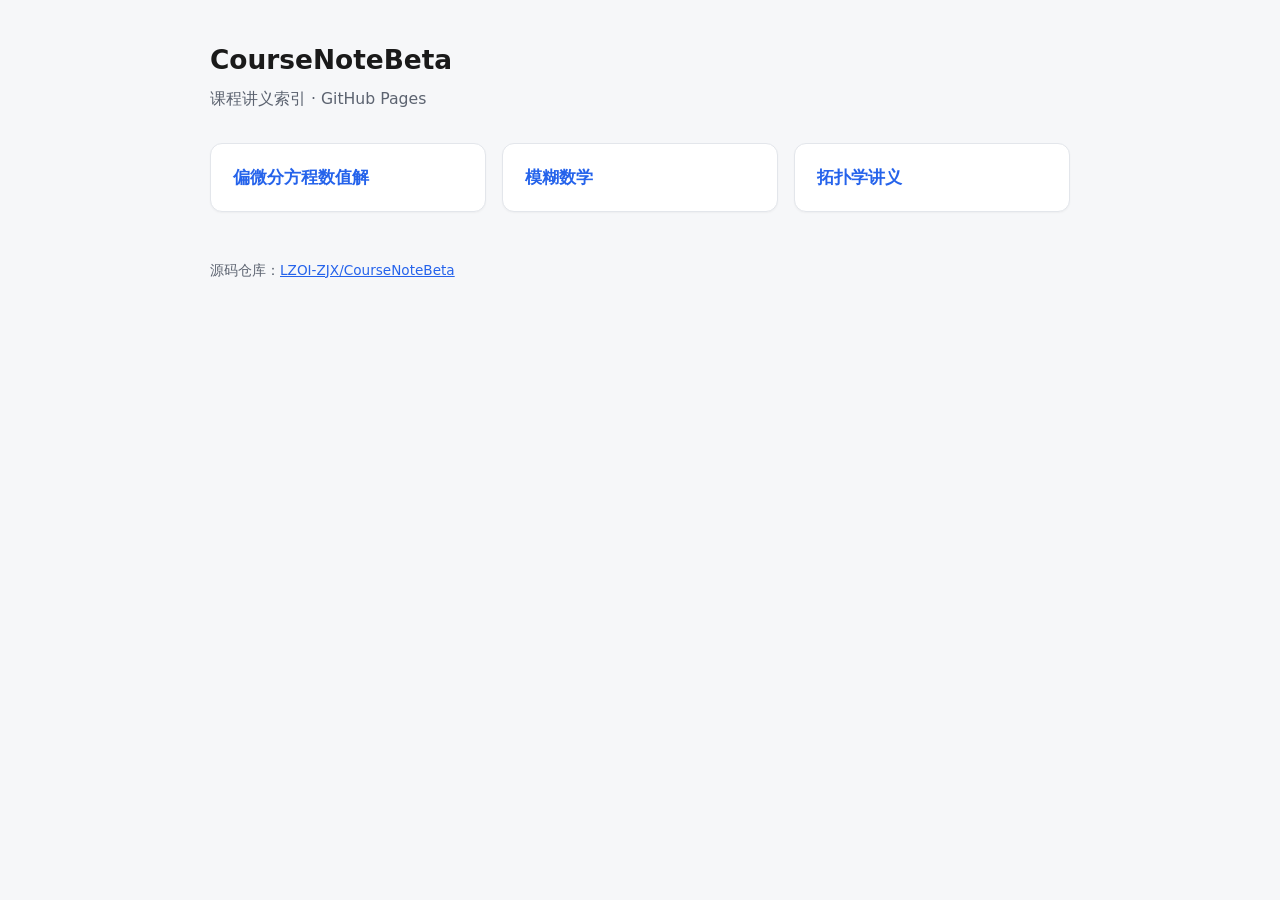
<file: index.html>
<!DOCTYPE html>
<html lang="zh-CN">
<head>
  <meta charset="utf-8" />
  <meta name="viewport" content="width=device-width, initial-scale=1" />
  <title>CourseNoteBeta · 课程笔记导航</title>
  <style>
    :root {
      color-scheme: light dark;
      --bg: #f6f7f9;
      --card: #fff;
      --text: #1a1a1a;
      --muted: #5c6370;
      --accent: #2563eb;
      --border: #e3e6eb;
    }
    @media (prefers-color-scheme: dark) {
      :root {
        --bg: #121418;
        --card: #1a1d23;
        --text: #eef1f6;
        --muted: #a8b0bd;
        --accent: #60a5fa;
        --border: #2c323c;
      }
    }
    * { box-sizing: border-box; }
    body {
      margin: 0;
      font-family: system-ui, -apple-system, "Segoe UI", Roboto, "Helvetica Neue", Arial, sans-serif;
      background: var(--bg);
      color: var(--text);
      line-height: 1.55;
    }
    header {
      max-width: 900px;
      margin: 0 auto;
      padding: 2.5rem 1.25rem 1rem;
    }
    h1 { font-size: 1.65rem; margin: 0 0 0.35rem; font-weight: 650; }
    p.lead { margin: 0; color: var(--muted); font-size: 0.98rem; }
    main {
      max-width: 900px;
      margin: 0 auto;
      padding: 1rem 1.25rem 3rem;
      display: grid;
      gap: 1rem;
    }
    @media (min-width: 640px) {
      main { grid-template-columns: repeat(3, 1fr); }
    }
    a.card {
      display: block;
      padding: 1.25rem 1.35rem;
      background: var(--card);
      border: 1px solid var(--border);
      border-radius: 12px;
      text-decoration: none;
      color: inherit;
      transition: border-color 0.15s ease, box-shadow 0.15s ease;
      box-shadow: 0 1px 2px rgba(0, 0, 0, 0.04);
    }
    a.card:hover {
      border-color: var(--accent);
      box-shadow: 0 6px 24px rgba(37, 99, 235, 0.12);
    }
    a.card h2 {
      margin: 0;
      font-size: 1.08rem;
      color: var(--accent);
    }
    footer {
      max-width: 900px;
      margin: 0 auto;
      padding: 0 1.25rem 2rem;
      font-size: 0.85rem;
      color: var(--muted);
    }
    footer a { color: var(--accent); }
  </style>
</head>
<body>
  <header>
    <h1>CourseNoteBeta</h1>
    <p class="lead">课程讲义索引 · GitHub Pages</p>
  </header>
  <main>
    <a class="card" href="pde/">
      <h2>偏微分方程数值解</h2>
    </a>
    <a class="card" href="fuzzy/">
      <h2>模糊数学</h2>
    </a>
    <a class="card" href="topology/">
      <h2>拓扑学讲义</h2>
    </a>
  </main>
  <footer>
    源码仓库：<a href="https://github.com/LZOI-ZJX/CourseNoteBeta">LZOI-ZJX/CourseNoteBeta</a>
  </footer>
</body>
</html>
</file>
